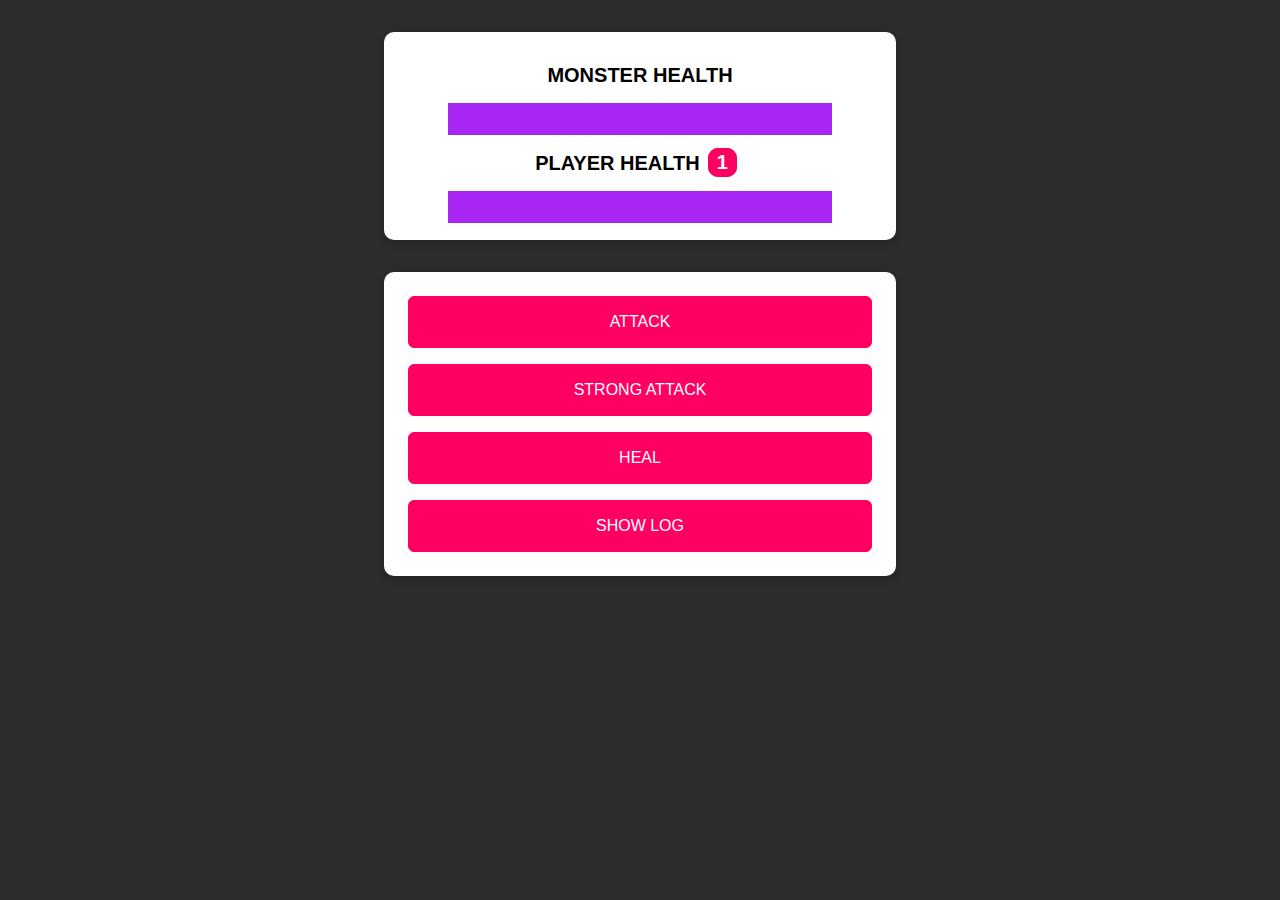
<file: index.html>
<!DOCTYPE html>
<html lang="en">
  <head>
    <meta charset="UTF-8" />
    <meta name="viewport" content="width=device-width, initial-scale=1.0" />
    <meta http-equiv="X-UA-Compatible" content="ie=edge" />
    <title>Monster Killer</title>
    <link rel="stylesheet" href="assets/styles/app.css" />
    <script src="assets/scripts/vendor.js" defer></script>
    <script src="assets/scripts/app.js" defer></script>
  </head>
  <body>
    <section id="health-levels">
      <h2>MONSTER HEALTH</h2>
      <progress id="monster-health" max="100" value="100">100%</progress>
      <h2>PLAYER HEALTH<span id="bonus-life">1</span></h2>
      <progress id="player-health" max="100" value="100">100%</progress>
    </section>
    <section id="controls">
      <button id="attack-btn">ATTACK</button>
      <button id="strong-attack-btn">STRONG ATTACK</button>
      <button id="heal-btn">HEAL</button>
      <button id="log-btn">SHOW LOG</button>
    </section>
  </body>
</html>
</file>
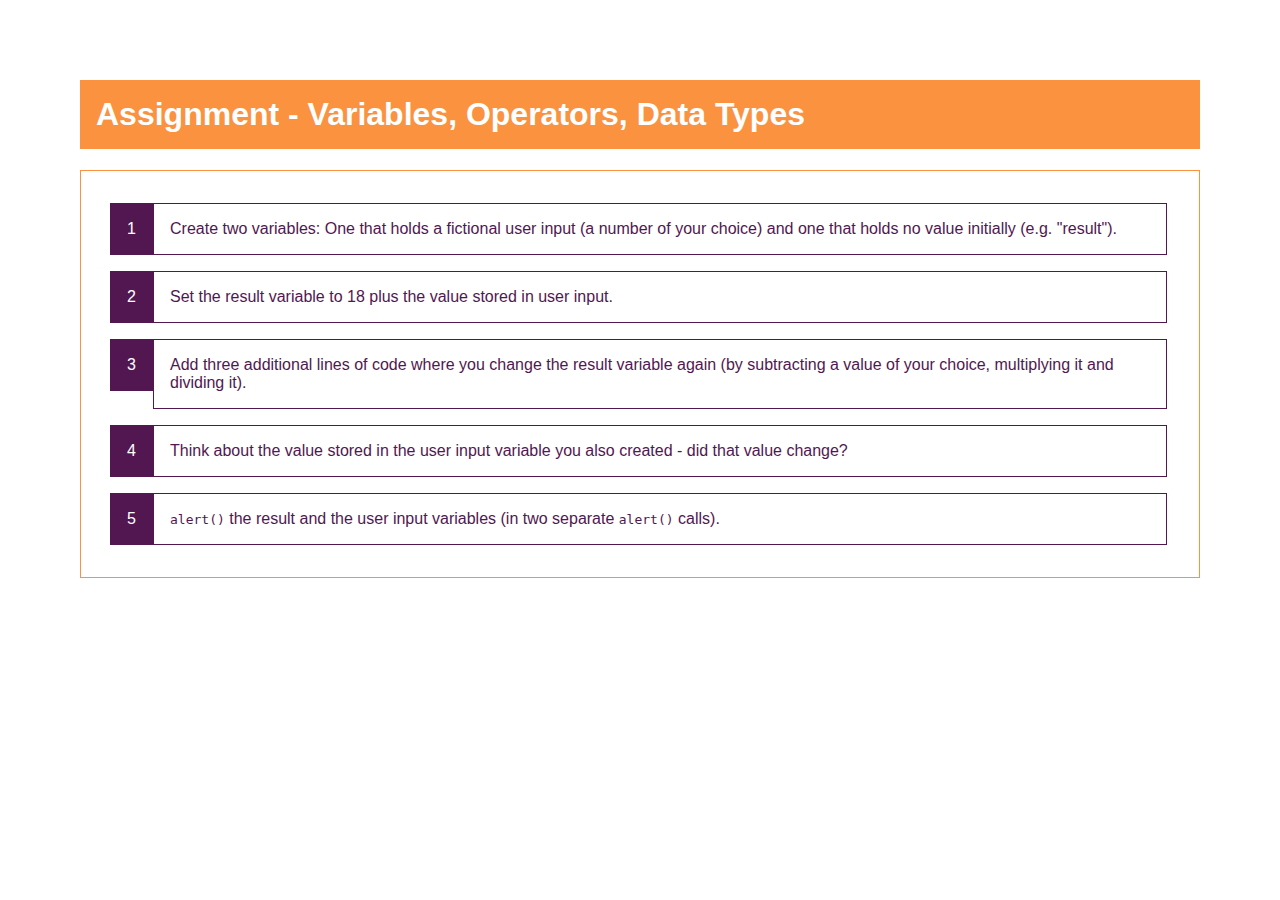
<file: assignment1/index.html>
<!DOCTYPE html>
<html lang="en">
  <head>
    <meta charset="UTF-8" />
    <meta name="viewport" content="width=device-width, initial-scale=1.0" />
    <meta http-equiv="X-UA-Compatible" content="ie=edge" />
    <title>Assignment - Variables, Operators, Data Types</title>
    <link rel="stylesheet" href="styles.css" />
  </head>
  <body>
    <h1>Assignment - Variables, Operators, Data Types</h1>
    <ol>
      <li>
        Create two variables: One that holds a fictional user input (a number of
        your choice) and one that holds no value initially (e.g. "result").
      </li>
      <li>
        Set the result variable to 18 plus the value stored in user input.
      </li>
      <li>
        Add three additional lines of code where you change the result variable
        again (by subtracting a value of your choice, multiplying it and
        dividing it).
      </li>
      <li>
        Think about the value stored in the user input variable you also created
        - did that value change?
      </li>
      <li>
        <code>alert()</code> the result and the user input variables (in two
        separate <code>alert()</code> calls).
      </li>
    </ol>
    <script src="assignment.js"></script>
  </body>
</html>
</file>
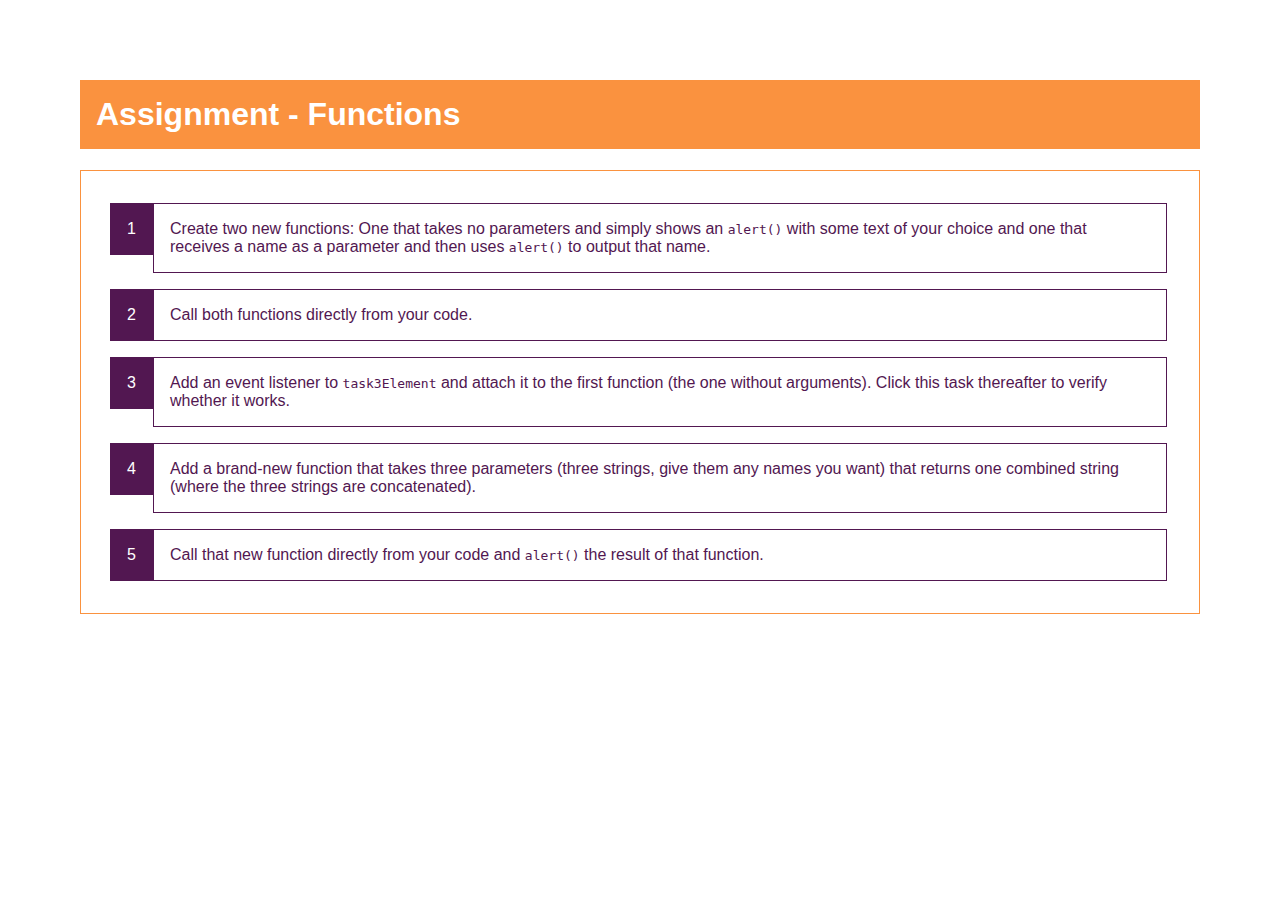
<file: assignment2/index.html>
<!DOCTYPE html>
<html lang="en">
  <head>
    <meta charset="UTF-8" />
    <meta name="viewport" content="width=device-width, initial-scale=1.0" />
    <meta http-equiv="X-UA-Compatible" content="ie=edge" />
    <title>Assignment - Functions</title>
    <link rel="stylesheet" href="styles.css" />
  </head>
  <body>
    <h1>Assignment - Functions</h1>
    <ol>
      <li>
        Create two new functions: One that takes no parameters and simply shows
        an <code>alert()</code> with some text of your choice and one that
        receives a name as a parameter and then uses <code>alert()</code> to
        output that name.
      </li>
      <li>
        Call both functions directly from your code.
      </li>
      <li id="task-3">
        Add an event listener to <code>task3Element</code> and attach it to the
        first function (the one without arguments). Click this task thereafter
        to verify whether it works.
      </li>
      <li>
        Add a brand-new function that takes three parameters (three strings,
        give them any names you want) that returns one combined string (where the
        three strings are concatenated).
      </li>
      <li>
        Call that new function directly from your code and
        <code>alert()</code> the result of that function.
      </li>
    </ol>
    <script src="assignment.js"></script>
  </body>
</html>
</file>
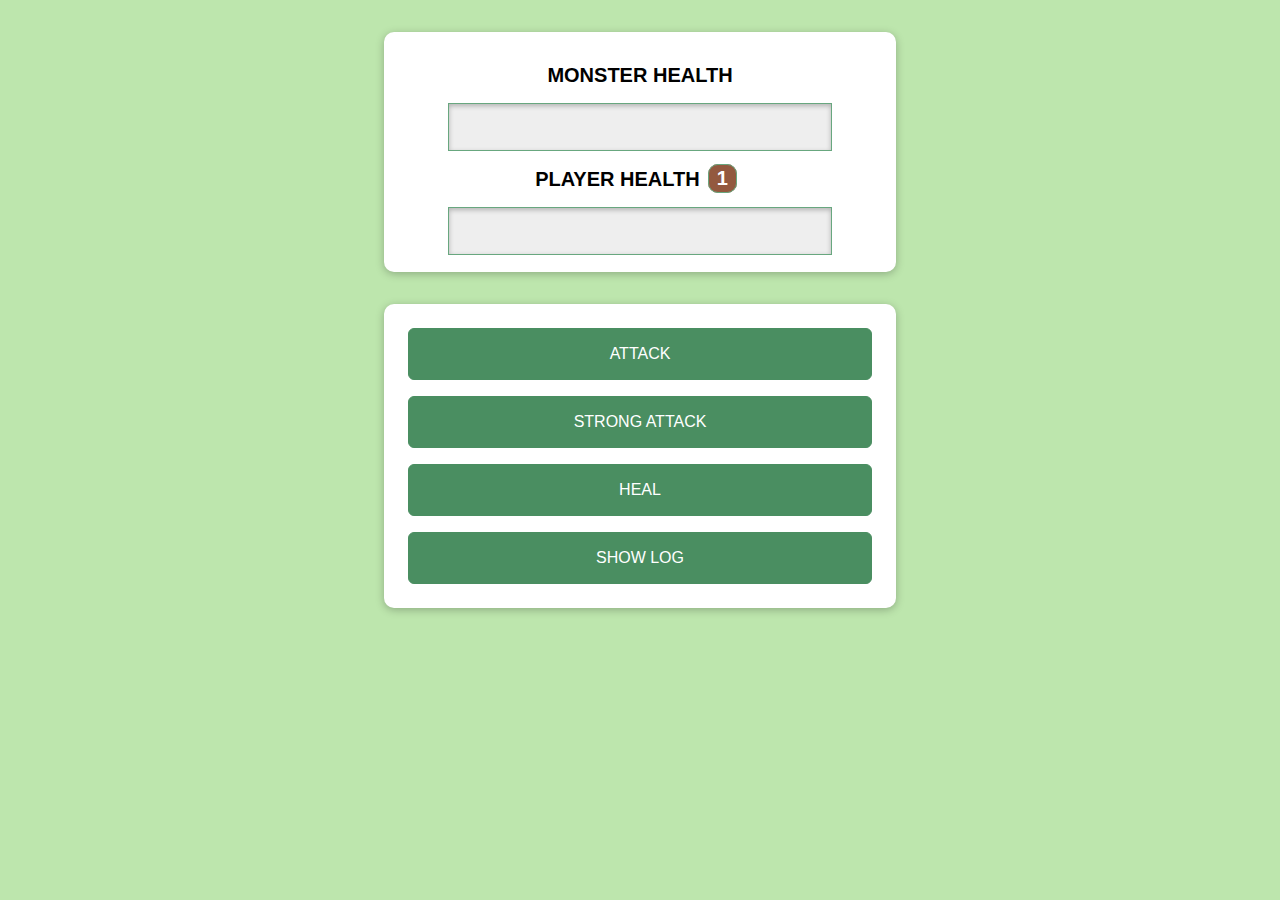
<file: MonsterProject/index.html>
<!DOCTYPE html>
<html lang="en">
  <head>
    <meta charset="UTF-8" />
    <meta name="viewport" content="width=device-width, initial-scale=1.0" />
    <meta http-equiv="X-UA-Compatible" content="ie=edge" />
    <title>Monster Killer</title>
    <link rel="stylesheet" href="app.css" />
<!--    <script src="vendor.js" defer></script>-->
    <script src="app.js" defer></script>
  </head>
  <body>
    <section id="health-levels">
      <h2>MONSTER HEALTH</h2>
      <progress id="monster-health" max="100" value="100">100%</progress>
      <h2>PLAYER HEALTH<span id="bonus-life">1</span></h2>
      <progress id="player-health" max="100" value="100">100%</progress>
    </section>
    <section id="controls">
      <button id="attack-btn">ATTACK</button>
      <button id="strong-attack-btn">STRONG ATTACK</button>
      <button id="heal-btn">HEAL</button>
      <button id="log-btn">SHOW LOG</button>
    </section>
  </body>
</html>
</file>
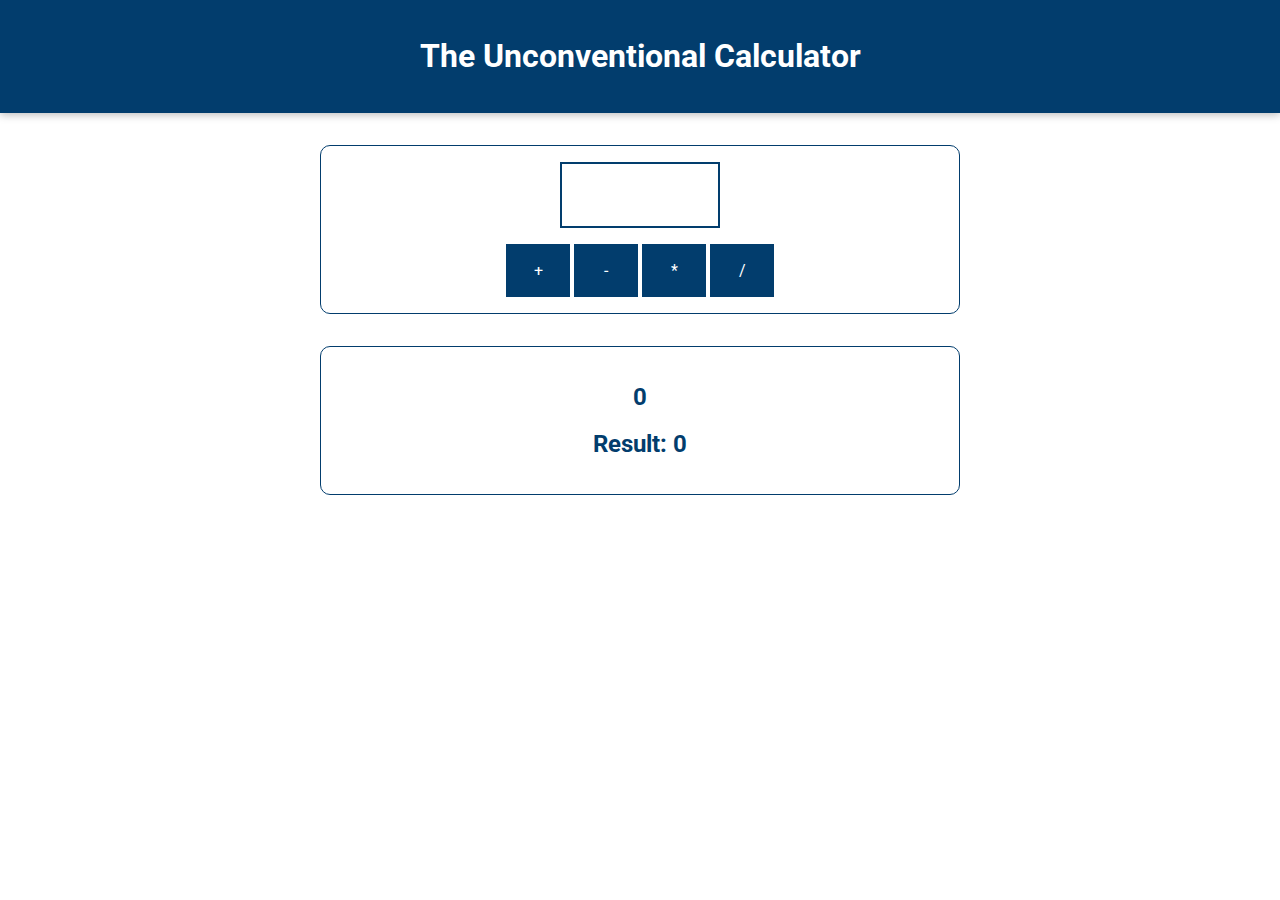
<file: RefactoredCalc/index.html>
<!DOCTYPE html>
<html lang="en">
  <head>
    <meta charset="UTF-8" />
    <meta name="viewport" content="width=device-width, initial-scale=1.0" />
    <meta http-equiv="X-UA-Compatible" content="ie=edge" />
    <title>Basics</title>
    <link
      href="https://fonts.googleapis.com/css?family=Roboto:400,700&display=swap"
      rel="stylesheet"
    />
    <link rel="stylesheet" href="app.css" />
    <script src="vendor.js" defer></script>
    <script src="app.js" defer></script>
  </head>
  <body>
    <header>
      <h1>The Unconventional Calculator</h1>
    </header>

    <section id="calculator">
      <input type="number" id="input-number" />
      <div id="calc-actions">
        <button type="button" id="btn-add">+</button>
        <button type="button" id="btn-subtract">-</button>
        <button type="button" id="btn-multiply">*</button>
        <button type="button" id="btn-divide">/</button>
      </div>
    </section>
    <section id="results">
      <h2 id="current-calculation">0</h2>
      <h2>Result: <span id="current-result">0</span></h2>
    </section>
  </body>
</html>
</file>
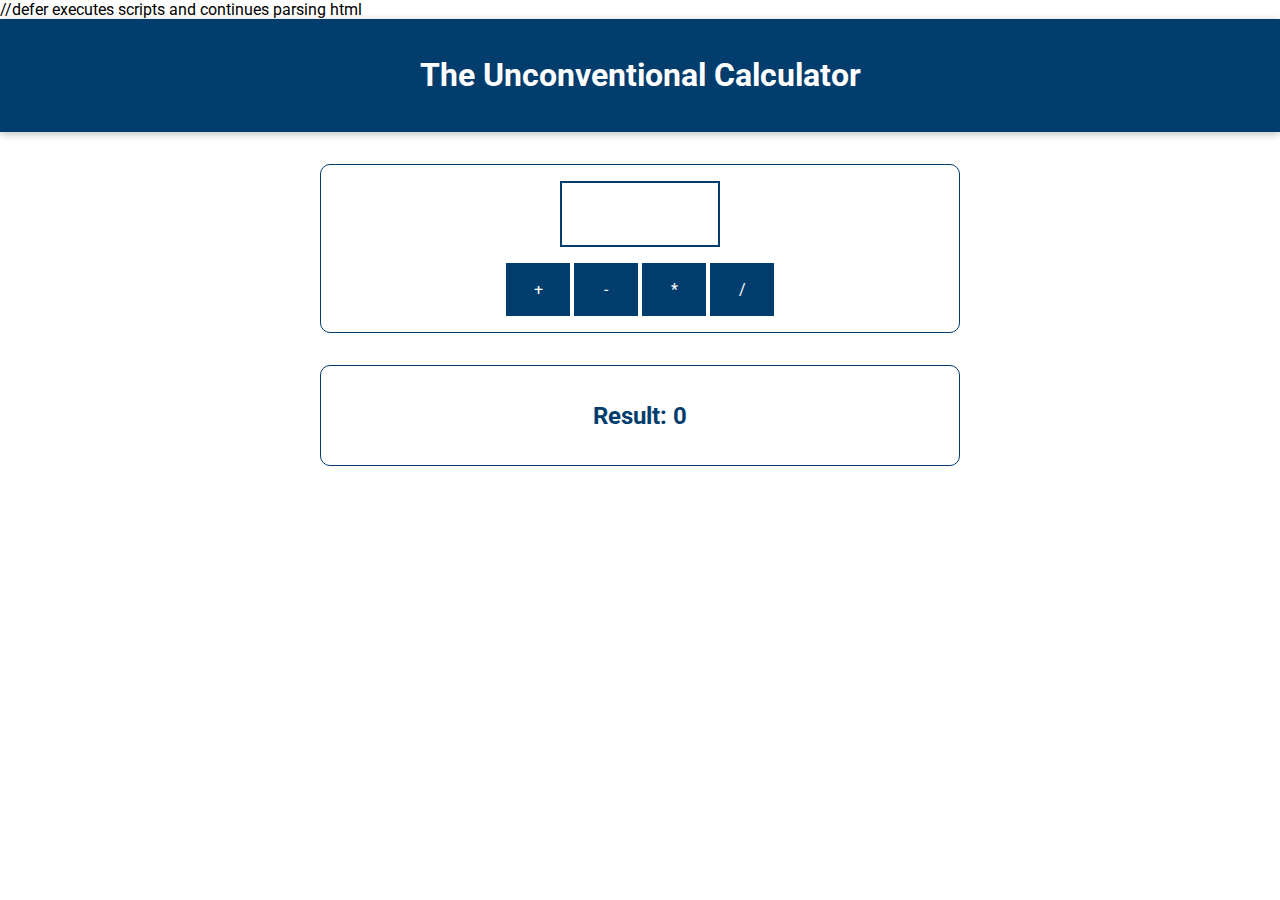
<file: calculator.html>
<!DOCTYPE html>
<html lang="en">
  <head>
    <meta charset="UTF-8" />
    <meta name="viewport" content="width=device-width, initial-scale=1.0" />
    <meta http-equiv="X-UA-Compatible" content="ie=edge" />
    <title>Basics</title>
    <link
      href="https://fonts.googleapis.com/css?family=Roboto:400,700&display=swap"
      rel="stylesheet"
    />
    <link rel="stylesheet" href="assets/styles/calculator.css" />
    <script src="assets/scripts/calculator.js" defer></script>
    <script src="assets/scripts/calc.js" defer></script>
    //defer executes scripts and continues parsing html
  </head>
  <body>
    <header>
      <h1>The Unconventional Calculator</h1>
    </header>

    <section id="calculator">
      <input type="number" id="input-number" />
      <div id="calc-actions">
        <button type="button" id="btn-add">+</button>
        <button type="button" id="btn-subtract">-</button>
        <button type="button" id="btn-multiply">*</button>
        <button type="button" id="btn-divide">/</button>
      </div>
    </section>
    <section id="results">
      <h2 id="current-calculation">0</h2>
      <h2>Result: <span id="current-result">0</span></h2>
    </section>
  </body>
</html>
</file>
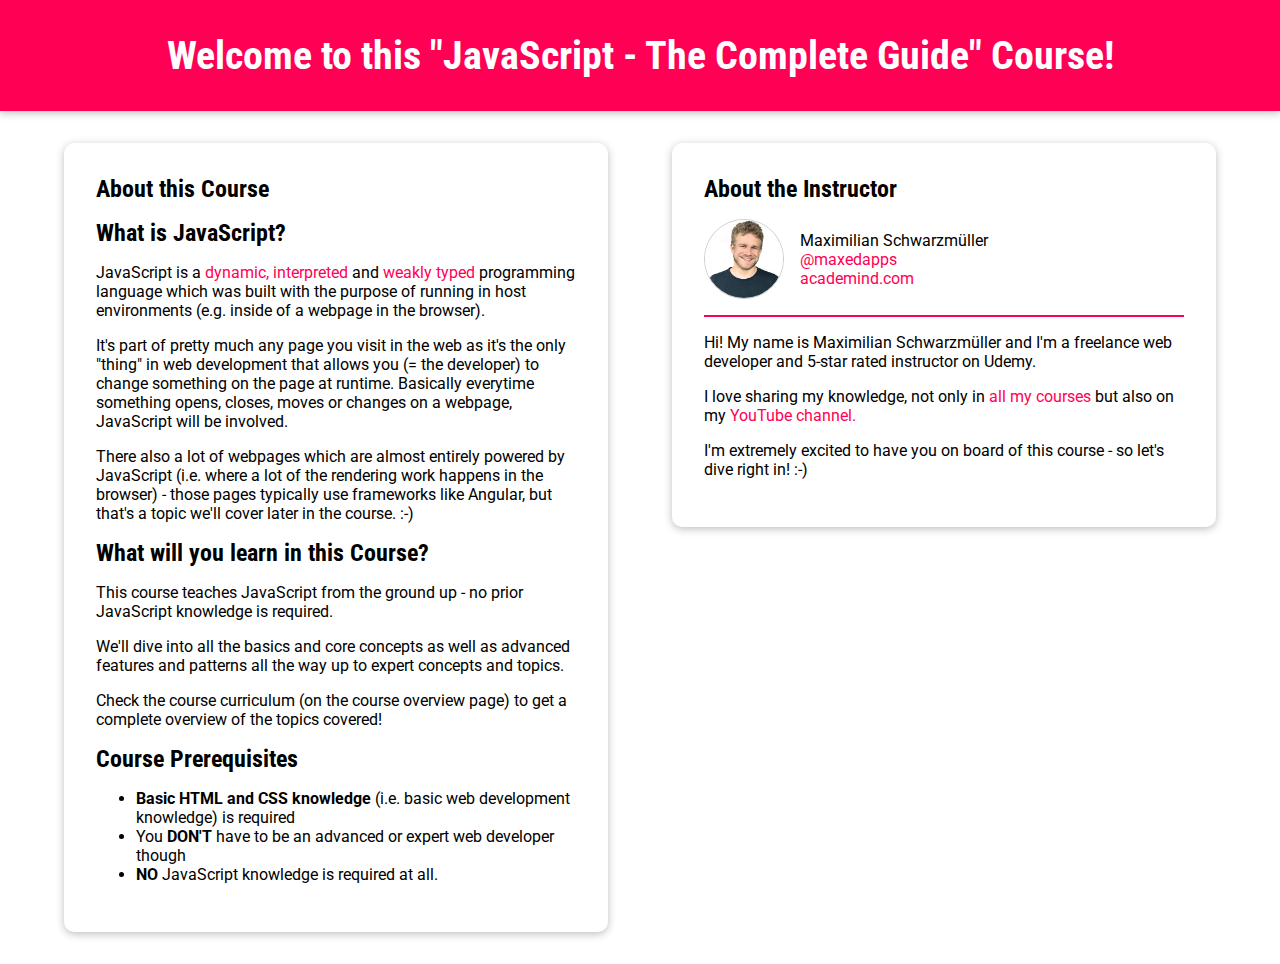
<file: intro.html>
<!DOCTYPE html>
<html lang="en">
  <head>
    <meta charset="UTF-8" />
    <meta name="viewport" content="width=device-width, initial-scale=1.0" />
    <meta http-equiv="X-UA-Compatible" content="ie=edge" />
    <title>JavaScript (Very) Basics</title>
    <link
      href="https://fonts.googleapis.com/css?family=Roboto:400,700|Roboto+Condensed:700&display=swap"
      rel="stylesheet"
    />
    <link rel="stylesheet" href="/assets/styles/intro.css" />
    <script src="assets/scripts/intro.js" defer></script>
  </head>
  <body>
    <div id="backdrop"></div>
    <header id="main-header">
      <h1>Welcome to this "JavaScript - The Complete Guide" Course!</h1>
    </header>
    <main>
      <section id="about-this-course">
        <header><h2>About this Course</h2></header>
        <article>
          <h2>What is JavaScript?</h2>
          <p>
            JavaScript is a
            <a href="#" data-text=" That means that code is not pre-compiled but instead evaluated, compiled and executed at runtime (e.g. when the browser executes the script)." class="info-modal">dynamic, interpreted</a>
            and
            <a href="#" data-text="Weakly typed languages assign types (like 'number') to variables (data containers) at runtime - i.e. you (the developer) can't set the types you want to use in certain places in advance. Only indirectly by making sure you're always working with the correct values." class="info-modal">weakly typed</a>
            programming language which was built with the purpose of running in
            host environments (e.g. inside of a webpage in the browser).
          </p>
          <p>
            It's part of pretty much any page you visit in the web as it's the
            only "thing" in web development that allows you (= the developer) to
            change something on the page at runtime. Basically everytime
            something opens, closes, moves or changes on a webpage, JavaScript
            will be involved.
          </p>
          <p>
            There also a lot of webpages which are almost entirely powered by
            JavaScript (i.e. where a lot of the rendering work happens in the
            browser) - those pages typically use frameworks like Angular, but
            that's a topic we'll cover later in the course. :-)
          </p>
        </article>
        <article>
          <h2>What will you learn in this Course?</h2>
          <p>
            This course teaches JavaScript from the ground up - no prior
            JavaScript knowledge is required.
          </p>
          <p>
            We'll dive into all the basics and core concepts as well as advanced
            features and patterns all the way up to expert concepts and topics.
          </p>
          <p>
            Check the course curriculum (on the course overview page) to get a
            complete overview of the topics covered!
          </p>
        </article>
        <article>
          <h2>Course Prerequisites</h2>
          <ul>
            <li>
              <strong>Basic HTML and CSS knowledge</strong> (i.e. basic web
              development knowledge) is required
            </li>
            <li>
              You <strong>DON'T</strong> have to be an advanced or expert web
              developer though
            </li>
            <li>
              <strong>NO</strong> JavaScript knowledge is required at all.
            </li>
          </ul>
        </article>
      </section>
      <section id="about-the-instructor">
        <header><h2>About the Instructor</h2></header>
        <div id="instructor-info">
          <img
            src="assets/images/max.jpg"
            alt="Image of Maximilian Schwarzmüller - the course instructor"
          />
          <ul>
            <li>Maximilian Schwarzmüller</li>
            <li><a href="https://twitter.com/maxedapps">@maxedapps</a></li>
            <li><a href="https://www.academind.com">academind.com</a></li>
          </ul>
        </div>
        <p>
          Hi! My name is Maximilian Schwarzmüller and I'm a freelance web
          developer and 5-star rated instructor on Udemy.
        </p>
        <p>
          I love sharing my knowledge, not only in
          <a href="https://www.academind.com/learn/our-courses"
            >all my courses</a
          >
          but also on my
          <a href="https://www.youtube.com/c/academind">YouTube channel.</a>
        </p>
        <p>
          I'm extremely excited to have you on board of this course - so let's
          dive right in! :-)
        </p>
      </section>
    </main>
  </body>
</html>
</file>
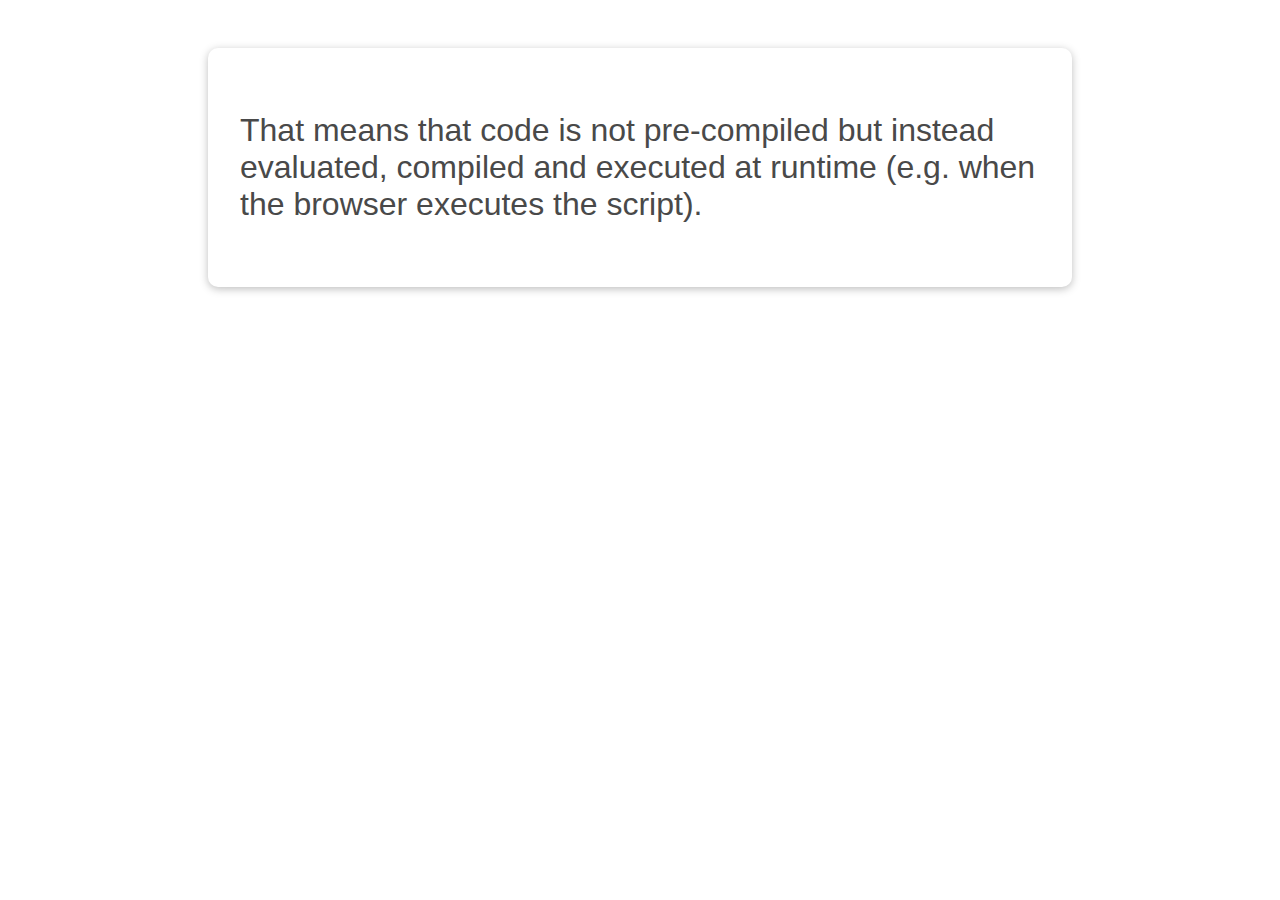
<file: info/dynamic.html>
<!DOCTYPE html>
<html lang="en">
  <head>
    <meta charset="UTF-8" />
    <meta name="viewport" content="width=device-width, initial-scale=1.0" />
    <meta http-equiv="X-UA-Compatible" content="ie=edge" />
    <title>Dynamic & Interpreted</title>
    <link rel="stylesheet" href="../assets/styles/info.css">
  </head>
  <body>
    <div id="info">
      <p>
        That means that code is not pre-compiled but instead evaluated, compiled
        and executed at runtime (e.g. when the browser executes the script).
      </p>
    </div>
  </body>
</html>
</file>
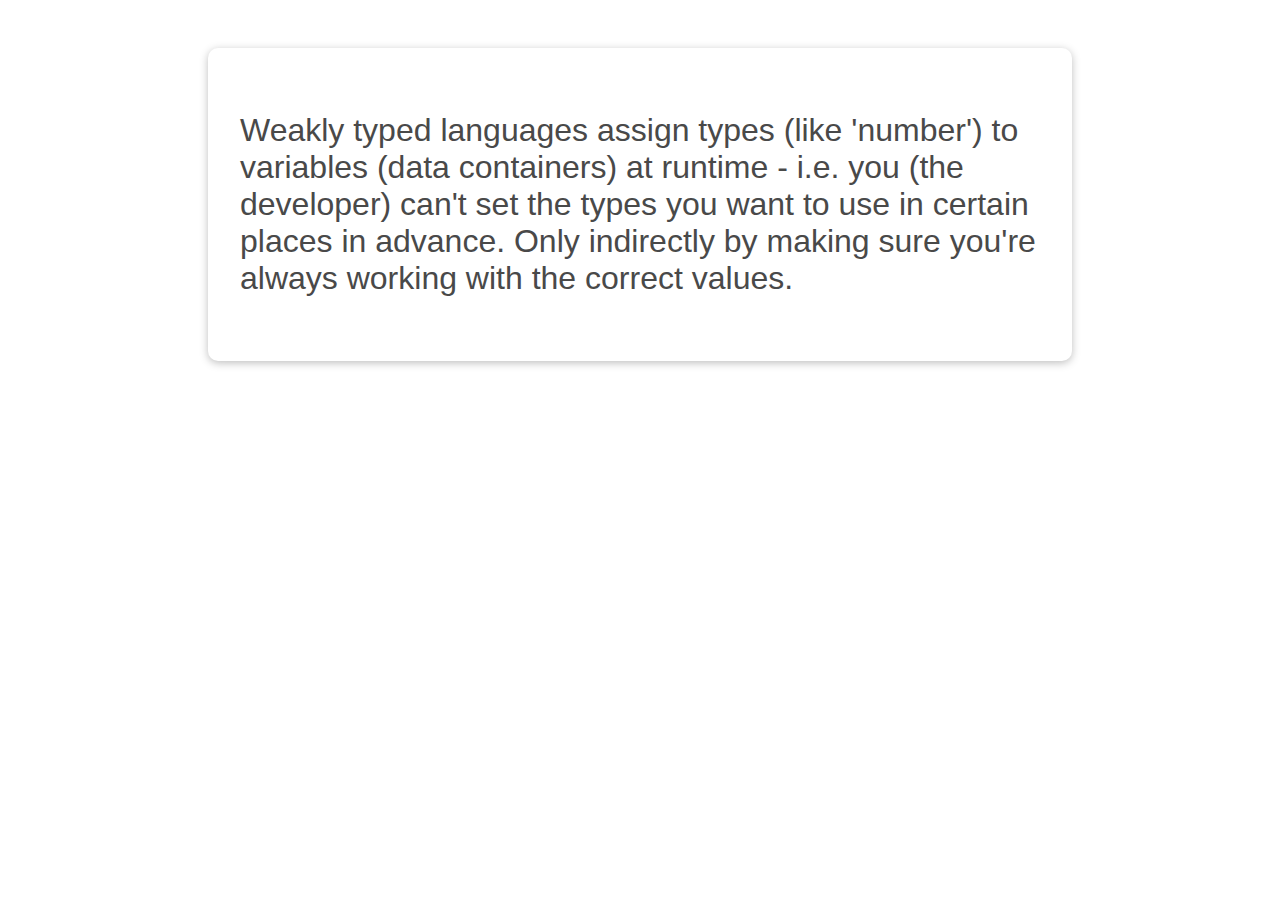
<file: info/weakly-typed.html>
<!DOCTYPE html>
<html lang="en">
  <head>
    <meta charset="UTF-8" />
    <meta name="viewport" content="width=device-width, initial-scale=1.0" />
    <meta http-equiv="X-UA-Compatible" content="ie=edge" />
    <title>Weakly Types</title>
    <link rel="stylesheet" href="/assets/styles/info.css" />
  </head>
  <body>
    <div id="info">
      <p>
        Weakly typed languages assign types (like 'number') to variables (data
        containers) at runtime - i.e. you (the developer) can't set the types
        you want to use in certain places in advance. Only indirectly by making
        sure you're always working with the correct values.
      </p>
    </div>
  </body>
</html>
</file>
<file: assets/styles/app.css>
html {
  font-family: sans-serif;
}

body {
  background: #2c2c2c;
}

h2 {
  font-size: 1.25rem;
  margin: 1rem 0.5rem;
}

progress {
  -webkit-appearance: none;
  -moz-appearance: none;
  appearance: none;
  width: 80%;
  height: 2rem;
  color: #ff0062;
  border: 1px solid #a927f5;
}

progress[value]::-webkit-progress-bar,
progress[value] {
  background-color: #eee;
  box-shadow: 0 2px 5px rgba(0, 0, 0, 0.25) inset;
}

progress[value]::-webkit-progress-value {
  background-color: #a927f5;
  transition: all 0.2s ease-out;
}

progress[value]::-moz-progress-bar {
  background-color: #a927f5;
  transition: all 0.2s ease-out;
}

button {
  font: inherit;
  background: #ff0062;
  border: 1px solid #ff0062;
  color: white;
  padding: 1rem 2rem;
  border-radius: 6px;
  cursor: pointer;
  margin: 0.5rem;
}

button:focus {
  outline: none;
}

button:hover,
button:active {
  background: #a927f5;
  border-color: #a927f5;
}

#health-levels,
#controls {
  margin: 2rem auto;
  width: 30rem;
  text-align: center;
  border-radius: 10px;
  padding: 1rem;
  box-shadow: 0 2px 8px rgba(0, 0, 0, 0.25);
  background: white;
}

#controls {
  display: flex;
  flex-direction: column;
}

#bonus-life {
  font-weight: bold;
  color: white;
  background: #ff0062;
  border: 1px solid #ff0062;
  padding: 0.15rem 0.5rem;
  border-radius: 10px;
  text-align: center;
  margin: 0 0.5rem;
}
</file>
<file: MonsterProject/app.css>
html {
  font-family: sans-serif;
}

body {
  background: #bde6ad;
}

h2 {
  font-size: 1.25rem;
  margin: 1rem 0.5rem;
}

progress {
  -webkit-appearance: none;
  -moz-appearance: none;
  appearance: none;
  width: 80%;
  height: 3rem;
  color: #4a8e61;
  border: 1px solid #68a77f;
}

progress[value]::-webkit-progress-bar,
progress[value] {
  background-color: #eee;
  box-shadow: 0 2px 5px rgba(0, 0, 0, 0.25) inset;
}

progress[value]::-webkit-progress-value {
  background-color: #4a8e61;
  transition: all 0.2s ease-out;
}

progress[value]::-moz-progress-bar {
  background-color: #4a8e61;
  transition: all 0.2s ease-out;
}

button {
  font: inherit;
  background: #4a8e61;
  border: 1px solid #4a8e61;
  color: white;
  padding: 1rem 2rem;
  border-radius: 6px;
  cursor: pointer;
  margin: 0.5rem;
}

button:focus {
  outline: none;
}

button:hover,
button:active {
  background: #bababb;
  border-color: #68a77f;
}

#health-levels,
#controls {
  margin: 2rem auto;
  width: 30rem;
  text-align: center;
  border-radius: 10px;
  padding: 1rem;
  box-shadow: 0 2px 8px rgba(0, 0, 0, 0.25);
  background: white;
}

#controls {
  display: flex;
  flex-direction: column;
}

#bonus-life {
  font-weight: bold;
  color: white;
  background: #93593f;
  border: 1px solid #68a77f;
  padding: 0.15rem 0.5rem;
  border-radius: 10px;
  text-align: center;
  margin: 0 0.5rem;
}
</file>
<file: RefactoredCalc/app.css>
* {
  box-sizing: border-box;
}

html {
  font-family: 'Roboto', open-sans;
}

body {
  margin: 0;
}

header {
  background: #023d6d;
  color: white;
  padding: 1rem;
  text-align: center;
  box-shadow: 0 2px 8px rgba(0, 0, 0, 0.26);
  width: 100%;
}

#results,
#calculator {
  margin: 2rem auto;
  width: 40rem;
  max-width: 90%;
  border: 1px solid #023d6d;
  border-radius: 10px;
  padding: 1rem;
  color: #023d6d;
}

#results {
  text-align: center;
}

#calculator input {
  font: inherit;
  font-size: 3rem;
  border: 2px solid #023d6d;
  width: 10rem;
  padding: 0.15rem;
  margin: auto;
  display: block;
  color: #023d6d;
  text-align: center;
}

#calculator input:focus {
  outline: none;
}

#calculator button {
  font: inherit;
  background: #023d6d;
  color: white;
  border: 1px solid #023d6d;
  padding: 1rem;
  cursor: pointer;
}

#calculator button:focus {
  outline: none;
}

#calculator button:hover,
#calculator button:active {
  background: #084f88;
  border-color: #084f88;
}

#calc-actions button {
  width: 4rem;
}

#calc-actions {
  margin-top: 1rem;
  text-align: center;
}
</file>
<file: assets/styles/calculator.css>
* {
  box-sizing: border-box;
}

html {
  font-family: 'Roboto', open-sans;
}

body {
  margin: 0;
}

header {
  background: #023d6d;
  color: white;
  padding: 1rem;
  text-align: center;
  box-shadow: 0 2px 8px rgba(0, 0, 0, 0.26);
  width: 100%;
}

#results,
#calculator {
  margin: 2rem auto;
  width: 40rem;
  max-width: 90%;
  border: 1px solid #023d6d;
  border-radius: 10px;
  padding: 1rem;
  color: #023d6d;
}

#results {
  text-align: center;
}

#calculator input {
  font: inherit;
  font-size: 3rem;
  border: 2px solid #023d6d;
  width: 10rem;
  padding: 0.15rem;
  margin: auto;
  display: block;
  color: #023d6d;
  text-align: center;
}

#calculator input:focus {
  outline: none;
}

#calculator button {
  font: inherit;
  background: #023d6d;
  color: white;
  border: 1px solid #023d6d;
  padding: 1rem;
  cursor: pointer;
}

#calculator button:focus {
  outline: none;
}

#calculator button:hover,
#calculator button:active {
  background: #084f88;
  border-color: #084f88;
}

#calc-actions button {
  width: 4rem;
}

#calc-actions {
  margin-top: 1rem;
  text-align: center;
}
</file>
<file: assets/styles/intro.css>
* {
  box-sizing: border-box;
}

body {
  font-family: 'Roboto', open-sans;
  margin: 0;
}

h1,
h2 {
  margin: 0 0 1rem 0;
  font-family: 'Roboto Condensed', 'Roboto', open-sans;
}

h2 {
  font-size: 1.5rem;
}

a {
  color: #ff0055;
  text-decoration: none;
}

a:active,
a:hover {
  text-decoration: underline;
}

button {
  padding: 1rem;
  color: #ff0055;
  font: inherit;
  border: none;
  cursor: pointer;
  background: transparent;
}

button:hover,
button:active {
  background: #ffc6d9;
}

button:focus {
  outline: none;
}

main {
  padding: 2rem;
  display: flex;
  flex-direction: column;
  max-width: 100rem;
  margin: auto;
  align-items: flex-start;
}

section {
  margin: 0 0 2rem 0;
  padding: 2rem;
  box-shadow: 0 2px 8px rgba(0, 0, 0, 0.26);
  background: white;
  border-radius: 10px;
}

.modal {
  position: fixed;
  top: 30vh;
  left: 5%;
  width: 90%;
  z-index: 100;
  background: white;
  border-radius: 10px;
  box-shadow: 0 2px 8px rgba(0, 0, 0, 0.26);
  animation: float-in 0.3s ease-out forwards;
  display: flex;
  flex-direction: column;
}

.modal h2 {
  padding: 1rem;
  border-bottom: 1px solid #ccc;
}

.modal p {
  margin: 0;
  padding: 0 1rem;
}

.modal button {
  align-self: flex-end;
  margin: 0.5rem;
}

#backdrop {
  position: fixed;
  z-index: 10;
  width: 100%;
  height: 100vh;
  left: 0;
  top: 0;
  background: rgba(0, 0, 0, 0.75);
  display: none;
  pointer-events: none;
}

#backdrop.visible {
  display: block;
  pointer-events: all;
}

#main-header {
  padding: 2rem 2rem;
  background: #ff0055;
  color: white;
  box-shadow: 0 2px 8px rgba(0, 0, 0, 0.26);
}

#main-header h1 {
  font-size: 2.5rem;
  text-align: center;
  margin-bottom: 0;
}

#instructor-info {
  display: flex;
  align-items: center;
  border-bottom: 2px solid #ff0055;
  padding-bottom: 1rem;
}

#instructor-info img {
  width: 5rem;
  height: 5rem;
  border-radius: 50%;
  object-fit: cover;
  border: 1px solid #ccc;
}

#instructor-info ul {
  list-style: none;
  margin: 0 0 0 1rem;
  padding: 0;
}

@media (min-width: 768px) {
  main {
    flex-direction: row;
  }

  section {
    flex: 1;
    margin: 0 2rem;
  }

  .modal {
    left: calc(50% - 20rem);
    width: 40rem;
  }
}

@keyframes float-in {
  from {
    transform: translateY(-3rem);
  }
  to {
    transform: translateY(0);
  }
}
</file>
<file: assets/styles/info.css>
#info {
  font-family: sans-serif;
  font-size: 2rem;
  color: #494949;
  width: 90%;
  max-width: 50rem;
  margin: 3rem auto;
  box-shadow: 0 2px 8px rgba(0, 0, 0, 0.26);
  border-radius: 10px;
  padding: 2rem;
}
</file>
<file: assignment1/styles.css>
html {
  font-family: sans-serif;
}

body {
  margin: 5rem;
  color: #521751;
}

h1 {
  background: #fa923f;
  color: white;
  padding: 1rem;
}

ol {
  counter-reset: list-counter;
  list-style: none;
  margin: 0;
  padding: 1rem;
  border: 1px solid #fa923f;
}

li {
  counter-increment: list-counter;
  padding: 1rem;
  margin: 1rem 1rem 1rem 3.5rem;
  border: 1px solid #521751;
  position: relative;
}

li:before {
  content: counter(list-counter);
  margin-right: 0.5rem;
  padding: 1rem;
  background: #521751;
  color: white;
  position: absolute;
  left: -2.75rem;
  top: -1px;
  border: 1px solid #521751;
}

li:hover,
li:active {
  border-color: #fa923f;
  color: white;
  background: #fa923f;
}
</file>
<file: assignment2/styles.css>
html {
  font-family: sans-serif;
}

body {
  margin: 5rem;
  color: #521751;
}

h1 {
  background: #fa923f;
  color: white;
  padding: 1rem;
}

ol {
  counter-reset: list-counter;
  list-style: none;
  margin: 0;
  padding: 1rem;
  border: 1px solid #fa923f;
}

li {
  counter-increment: list-counter;
  padding: 1rem;
  margin: 1rem 1rem 1rem 3.5rem;
  border: 1px solid #521751;
  position: relative;
}

li:before {
  content: counter(list-counter);
  margin-right: 0.5rem;
  padding: 1rem;
  background: #521751;
  color: white;
  position: absolute;
  left: -2.75rem;
  top: -1px;
  border: 1px solid #521751;
}

li:hover,
li:active {
  border-color: #fa923f;
  color: white;
  background: #fa923f;
}
</file>
